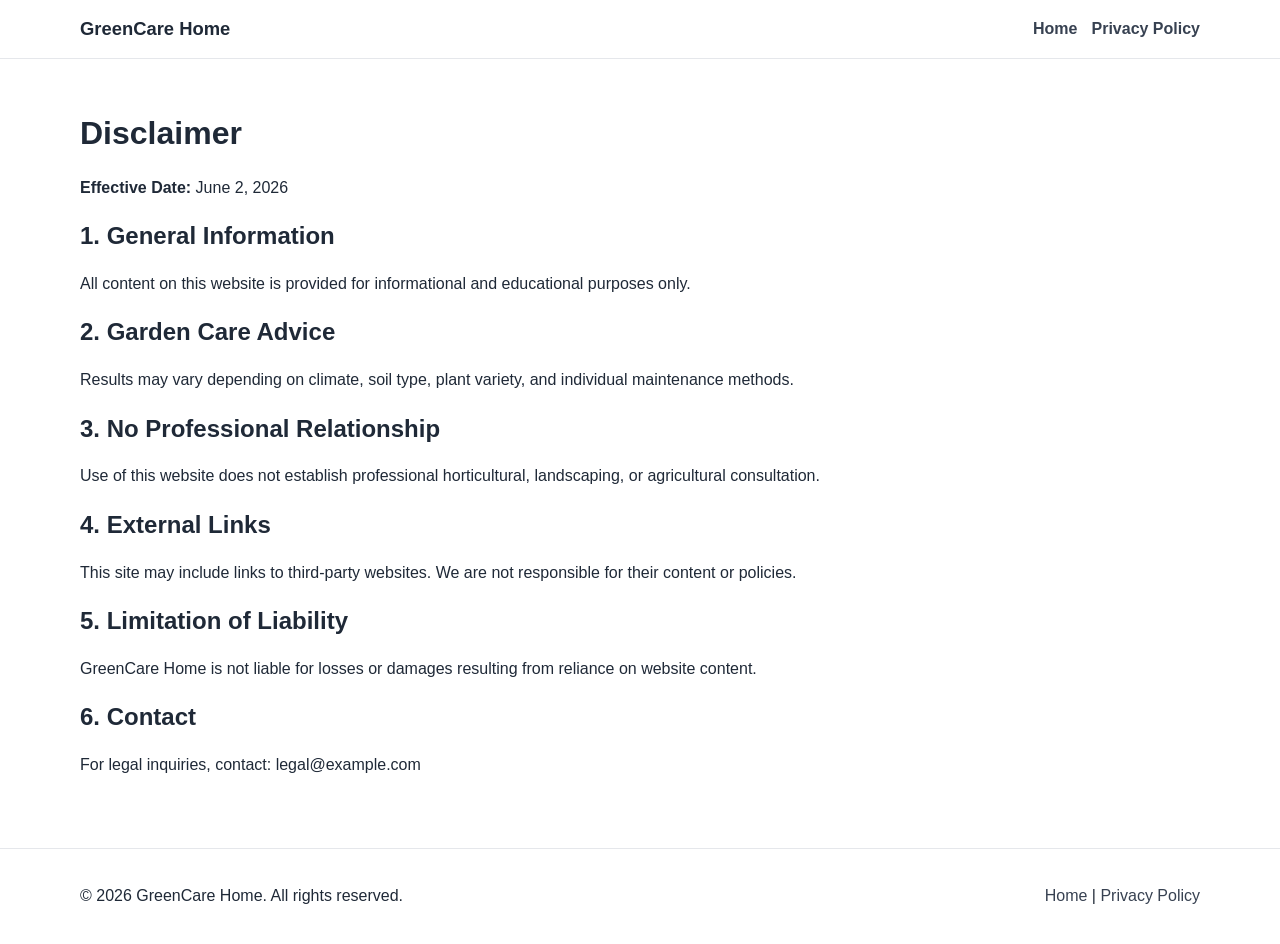
<file: public/disclaimer.html>
<!DOCTYPE html>
<html lang="en">
<head>
  <meta charset="UTF-8" />
  <meta name="viewport" content="width=device-width, initial-scale=1.0" />
  <title>Disclaimer | GreenCare Home</title>
  <meta name="description" content="Read GreenCare Home disclaimer regarding gardening advice, external resources, and limitation of liability." />
  <meta name="robots" content="index, follow" />
  <link rel="canonical" href="https://www.example.com/disclaimer.html" />
  <link rel="stylesheet" href="style.css" />
</head>
<body>
  <header class="site-header">
    <div class="container nav-wrap">
      <a href="index.html" class="logo">GreenCare Home</a>
      <nav>
        <ul class="nav-links">
          <li><a href="index.html">Home</a></li>
          <li><a href="privacy-policy.html">Privacy Policy</a></li>
        </ul>
      </nav>
    </div>
  </header>

  <main class="section">
    <div class="container legal">
      <h1>Disclaimer</h1>
      <p><strong>Effective Date:</strong> June 2, 2026</p>

      <h2>1. General Information</h2>
      <p>All content on this website is provided for informational and educational purposes only.</p>

      <h2>2. Garden Care Advice</h2>
      <p>Results may vary depending on climate, soil type, plant variety, and individual maintenance methods.</p>

      <h2>3. No Professional Relationship</h2>
      <p>Use of this website does not establish professional horticultural, landscaping, or agricultural consultation.</p>

      <h2>4. External Links</h2>
      <p>This site may include links to third-party websites. We are not responsible for their content or policies.</p>

      <h2>5. Limitation of Liability</h2>
      <p>GreenCare Home is not liable for losses or damages resulting from reliance on website content.</p>

      <h2>6. Contact</h2>
      <p>For legal inquiries, contact: legal@example.com</p>
    </div>
  </main>

  <footer class="site-footer">
    <div class="container footer-wrap">
      <p>© <span id="year"></span> GreenCare Home. All rights reserved.</p>
      <div>
        <a href="index.html">Home</a> |
        <a href="privacy-policy.html">Privacy Policy</a>
      </div>
    </div>
  </footer>
  <script src="script.js"></script>
</body>
</html>
</file>
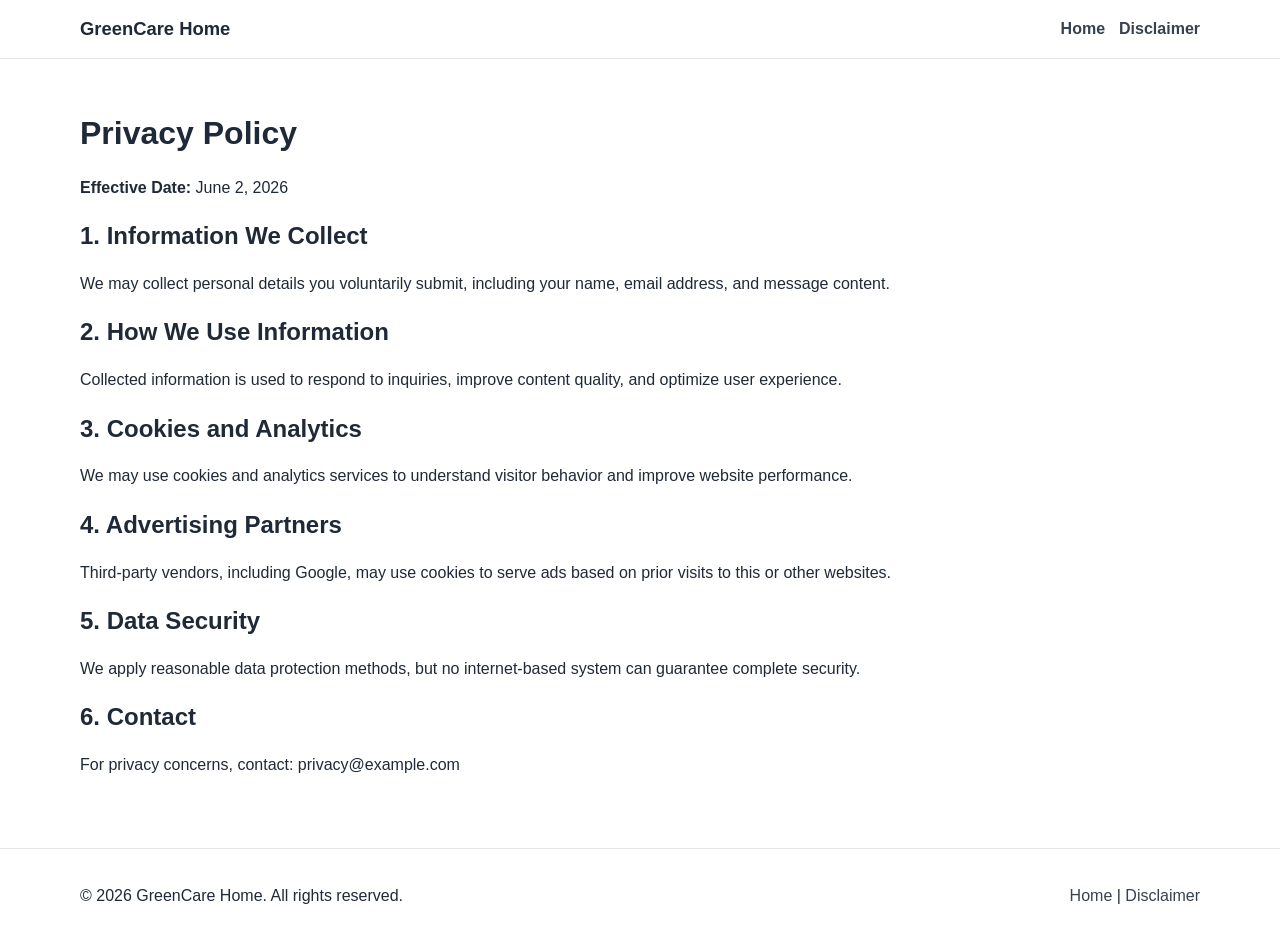
<file: public/privacy-policy.html>
<!DOCTYPE html>
<html lang="en">
<head>
  <meta charset="UTF-8" />
  <meta name="viewport" content="width=device-width, initial-scale=1.0" />
  <title>Privacy Policy | GreenCare Home</title>
  <meta name="description" content="Read GreenCare Home privacy policy for details on cookies, analytics, data usage, and advertising services." />
  <meta name="robots" content="index, follow" />
  <link rel="canonical" href="https://www.example.com/privacy-policy.html" />
  <link rel="stylesheet" href="style.css" />
</head>
<body>
  <header class="site-header">
    <div class="container nav-wrap">
      <a href="index.html" class="logo">GreenCare Home</a>
      <nav>
        <ul class="nav-links">
          <li><a href="index.html">Home</a></li>
          <li><a href="disclaimer.html">Disclaimer</a></li>
        </ul>
      </nav>
    </div>
  </header>

  <main class="section">
    <div class="container legal">
      <h1>Privacy Policy</h1>
      <p><strong>Effective Date:</strong> June 2, 2026</p>

      <h2>1. Information We Collect</h2>
      <p>We may collect personal details you voluntarily submit, including your name, email address, and message content.</p>

      <h2>2. How We Use Information</h2>
      <p>Collected information is used to respond to inquiries, improve content quality, and optimize user experience.</p>

      <h2>3. Cookies and Analytics</h2>
      <p>We may use cookies and analytics services to understand visitor behavior and improve website performance.</p>

      <h2>4. Advertising Partners</h2>
      <p>Third-party vendors, including Google, may use cookies to serve ads based on prior visits to this or other websites.</p>

      <h2>5. Data Security</h2>
      <p>We apply reasonable data protection methods, but no internet-based system can guarantee complete security.</p>

      <h2>6. Contact</h2>
      <p>For privacy concerns, contact: privacy@example.com</p>
    </div>
  </main>

  <footer class="site-footer">
    <div class="container footer-wrap">
      <p>© <span id="year"></span> GreenCare Home. All rights reserved.</p>
      <div>
        <a href="index.html">Home</a> |
        <a href="disclaimer.html">Disclaimer</a>
      </div>
    </div>
  </footer>
  <script src="script.js"></script>
</body>
</html>
</file>
<file: public/style.css>
:root{
  --bg:#ffffff;
  --text:#1f2937;
  --muted:#f0fdf4;
  --primary:#15803d;
  --primary-dark:#166534;
  --border:#e5e7eb;
}
*{box-sizing:border-box}
body{
  margin:0;
  font-family:Arial,sans-serif;
  color:var(--text);
  background:var(--bg);
  line-height:1.65;
}
.container{width:min(1120px,92%);margin:0 auto}
.site-header{
  position:sticky;top:0;z-index:100;background:#fff;border-bottom:1px solid var(--border);
}
.nav-wrap{display:flex;justify-content:space-between;align-items:center;padding:14px 0}
.logo{text-decoration:none;color:var(--text);font-size:1.15rem;font-weight:700}
.nav-links{list-style:none;display:flex;gap:14px;margin:0;padding:0}
.nav-links a{text-decoration:none;color:#374151;font-weight:600}
.hero{padding:50px 0}
.hero-grid{display:grid;grid-template-columns:1.2fr 1fr;gap:24px;align-items:center}
.hero img{width:100%;border-radius:12px;border:1px solid var(--border)}
.section{padding:54px 0}
.muted{background:var(--muted)}
h1,h2,h3{line-height:1.25}
.cards{display:grid;grid-template-columns:repeat(auto-fit,minmax(240px,1fr));gap:18px}
.card{background:#fff;border:1px solid var(--border);border-radius:12px;overflow:hidden}
.card img{width:100%;height:180px;object-fit:cover}
.card-body{padding:14px}
.article article{max-width:880px}
.btn{
  display:inline-block;background:var(--primary);color:#fff;text-decoration:none;border:none;
  padding:10px 16px;border-radius:8px;font-weight:700;cursor:pointer;
}
.btn:hover{background:var(--primary-dark)}
.contact-form{max-width:620px;display:grid;gap:10px}
input,textarea{
  width:100%;padding:10px;border:1px solid #d1d5db;border-radius:8px;font:inherit;
}
.site-footer{border-top:1px solid var(--border);padding:18px 0;background:#fff}
.footer-wrap{display:flex;justify-content:space-between;align-items:center;gap:12px;flex-wrap:wrap}
.footer-wrap a{text-decoration:none;color:#374151}
.legal h1{margin-top:0}
@media (max-width:860px){.hero-grid{grid-template-columns:1fr}}
</file>
